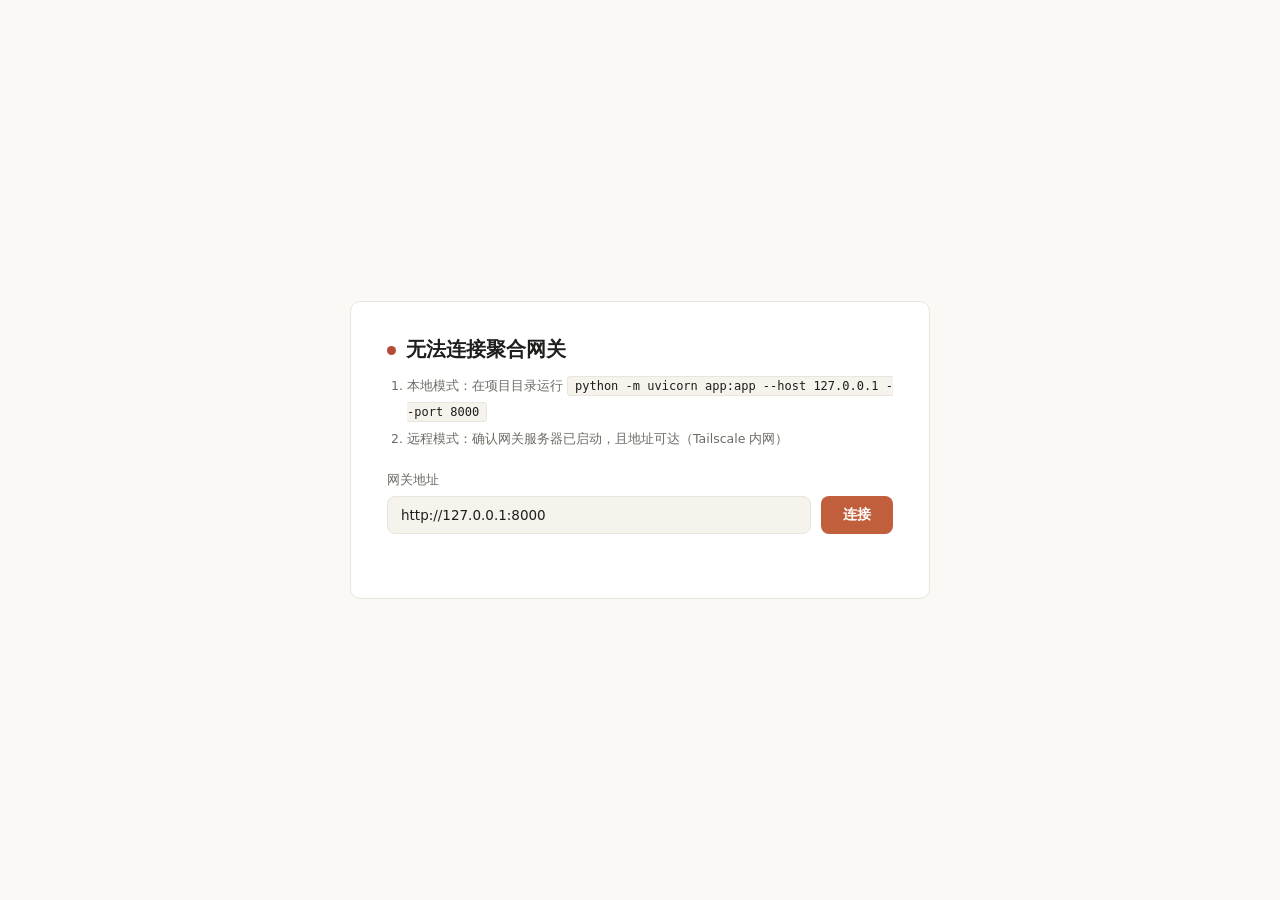
<file: desktop/src-tauri/static/fallback.html>
<!DOCTYPE html>
<html lang="zh-CN">
<head>
<meta charset="UTF-8">
<title>网关未连接</title>
<style>
  :root {
    --bg:#FAF9F5; --panel:#F0EEE6; --border:#E8E5DC; --border-strong:#D9D5C8;
    --text:#1F1E1D; --dim:#6E6B64; --accent:#C15F3C; --accent-hover:#A94F30;
    --accent-soft:#F7E9E2; --err:#B54A35; --inset:#F5F3EC;
    --serif: Georgia, "Times New Roman", "Songti SC", SimSun, serif;
    --sans: "Segoe UI", system-ui, "Microsoft YaHei", sans-serif;
    --mono: Consolas, ui-monospace, monospace;
  }
  * { box-sizing:border-box; margin:0; padding:0; }
  body { font-family:var(--sans); background:var(--bg); color:var(--text);
         display:flex; align-items:center; justify-content:center; min-height:100vh; }
  .box { width:580px; background:#fff; border:1px solid var(--border); border-radius:10px; padding:34px 36px; }
  h1 { font-family:var(--serif); font-size:20px; margin-bottom:10px; }
  h1 .dot { display:inline-block; width:9px; height:9px; border-radius:50%; background:var(--err); margin-right:10px; vertical-align:1px; }
  p  { font-size:13px; color:var(--dim); line-height:1.8; margin-bottom:18px; }
  ol { margin:0 0 20px 20px; font-size:12.5px; color:var(--dim); line-height:2.1; }
  code { background:var(--inset); border:1px solid var(--border); border-radius:4px; padding:2px 7px; font-family:var(--mono); font-size:12px; color:var(--text); }
  label { display:block; font-size:12.5px; color:var(--dim); margin-bottom:7px; }
  .row { display:flex; gap:10px; }
  input { flex:1; background:var(--inset); border:1px solid var(--border); border-radius:8px; color:var(--text);
          padding:10px 13px; font-size:13.5px; outline:none; font-family:var(--sans); transition:border-color .18s, box-shadow .18s; }
  input:focus { border-color:var(--accent); box-shadow:0 0 0 3px rgba(193,95,60,.12); }
  button { background:var(--accent); border:none; border-radius:8px; color:#fff; font-weight:600;
           padding:10px 22px; font-size:13.5px; cursor:pointer; font-family:var(--sans); transition:background .18s; }
  button:hover { background:var(--accent-hover); }
  button:disabled { opacity:.55; cursor:not-allowed; }
  .msg { margin-top:12px; font-size:12.5px; min-height:18px; }
  .msg.ok { color:#6A8A5B; } .msg.err { color:var(--err); }
  @media (prefers-reduced-motion: reduce) { * { transition:none !important; } }
</style>
</head>
<body>
<div class="box">
  <h1><span class="dot"></span>无法连接聚合网关</h1>
  <ol>
    <li>本地模式：在项目目录运行 <code>python -m uvicorn app:app --host 127.0.0.1 --port 8000</code></li>
    <li>远程模式：确认网关服务器已启动，且地址可达（Tailscale 内网）</li>
  </ol>
  <label for="gw">网关地址</label>
  <div class="row">
    <input id="gw" placeholder="http://127.0.0.1:8000" />
    <button id="retry">连接</button>
  </div>
  <div class="msg" id="msg"></div>
</div>
<script>
  const input = document.getElementById('gw');
  const btn = document.getElementById('retry');
  const msg = document.getElementById('msg');
  input.value = localStorage.getItem('tavg-gateway') || 'http://127.0.0.1:8000';

  btn.addEventListener('click', async () => {
    const gw = input.value.trim().replace(/\/+$/, '');
    if (!/^https?:\/\//.test(gw)) { msg.textContent = '地址需以 http:// 或 https:// 开头'; msg.className = 'msg err'; return; }
    btn.disabled = true; btn.textContent = '探测中…'; msg.textContent = '';
    try {
      const r = await fetch(gw + '/health', { cache: 'no-store' });
      if (r.ok) {
        localStorage.setItem('tavg-gateway', gw);
        msg.textContent = '已连接，正在打开控制台…'; msg.className = 'msg ok';
        setTimeout(() => { location.href = gw + '/ui/'; }, 500);
        return;
      }
      msg.textContent = '网关返回异常：HTTP ' + r.status; msg.className = 'msg err';
    } catch (e) {
      msg.textContent = '连接失败：网关不可达'; msg.className = 'msg err';
    } finally {
      btn.disabled = false; btn.textContent = '连接';
    }
  });
  input.addEventListener('keydown', (e) => { if (e.key === 'Enter') btn.click(); });
</script>
</body>
</html>
</file>
